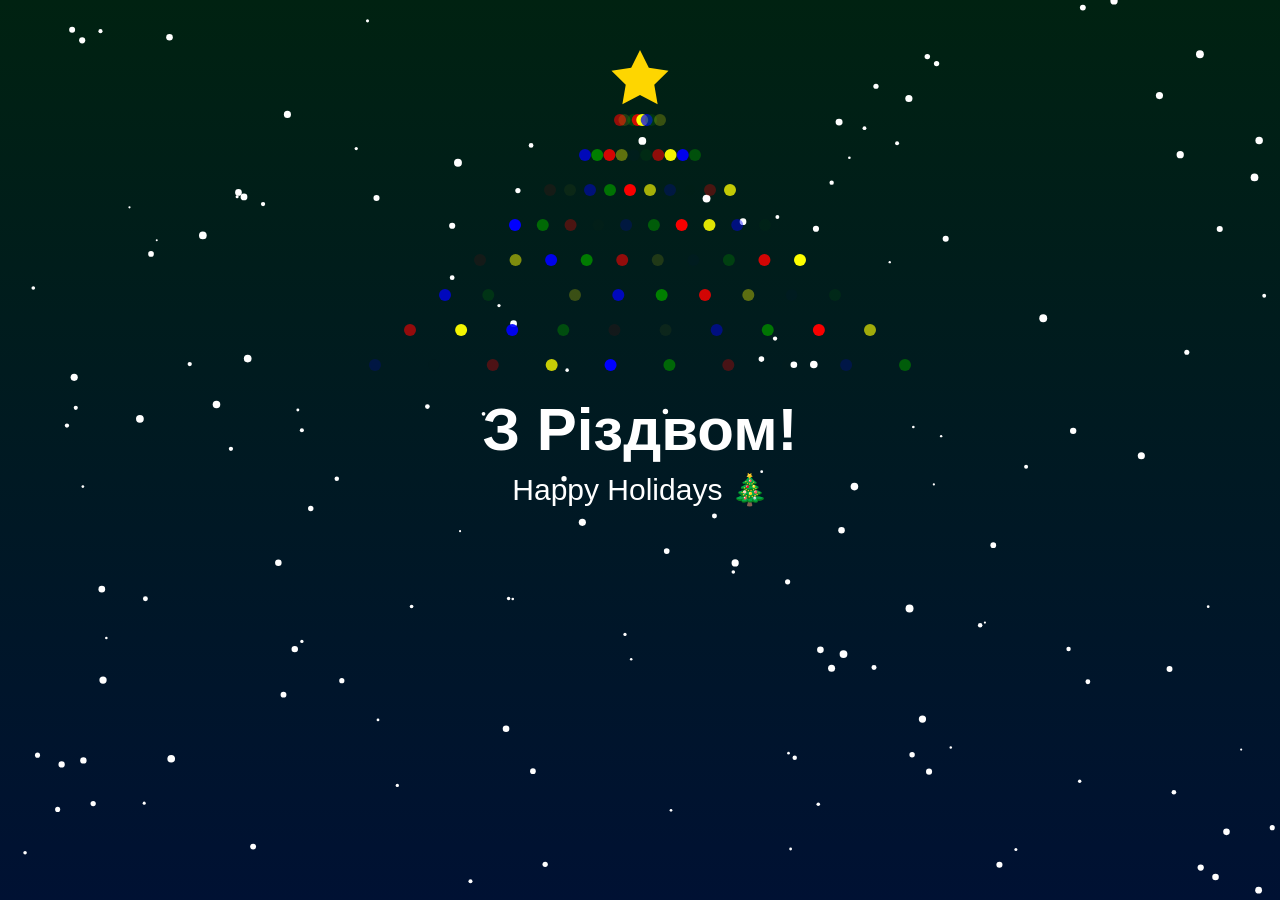
<file: EX-1/index.html>
<!DOCTYPE html>
<html lang="en">
<head>
    <meta charset="UTF-8">
    <meta name="viewport" content="width=device-width, initial-scale=1.0">
    <link rel="stylesheet" href="style.css">
    <title>HW-15-1</title>
</head>
<body>
    
    <canvas id="scene"></canvas>

    <script src="scrpit.js"></script>
</body>
</html>
</file>
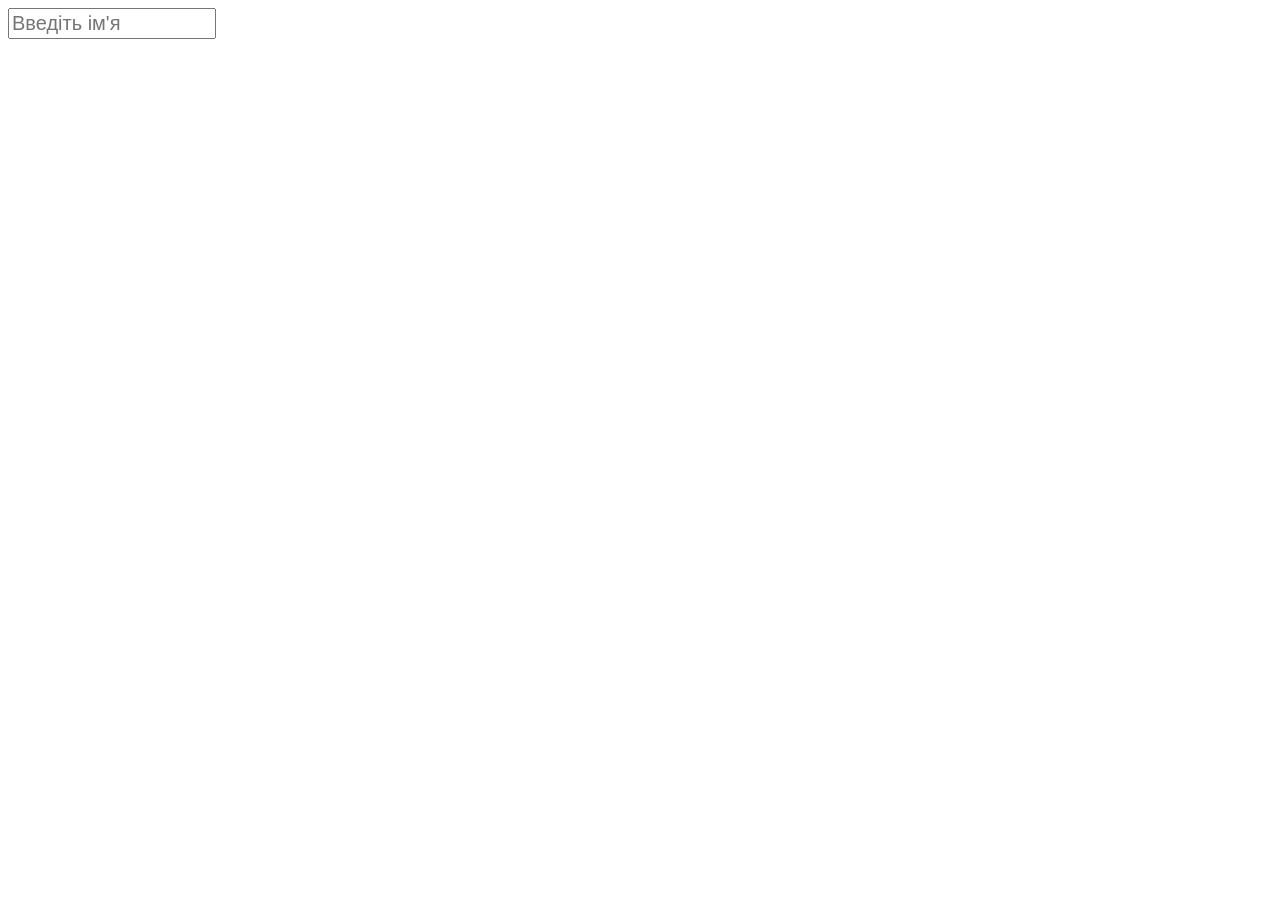
<file: EX-2/index.html>
<!DOCTYPE html>
<html lang="en">
<head>
    <meta charset="UTF-8">
    <meta name="viewport" content="width=device-width, initial-scale=1.0">
    <title>HW-14-2</title>
    <style>
        #name{
            width: 200px;
            height: 25px;
            font-size: 20px;
        }
        #error{
            color: red;
            font-size: 20px;
            font-family: Arial, Helvetica, sans-serif;
        }
    </style>
</head>
<body>
    
    <input type="text" id="name" placeholder="Введіть ім'я">
    <p id="error"></p>

    <script src="script.js"></script>
</body>
</html>
</file>
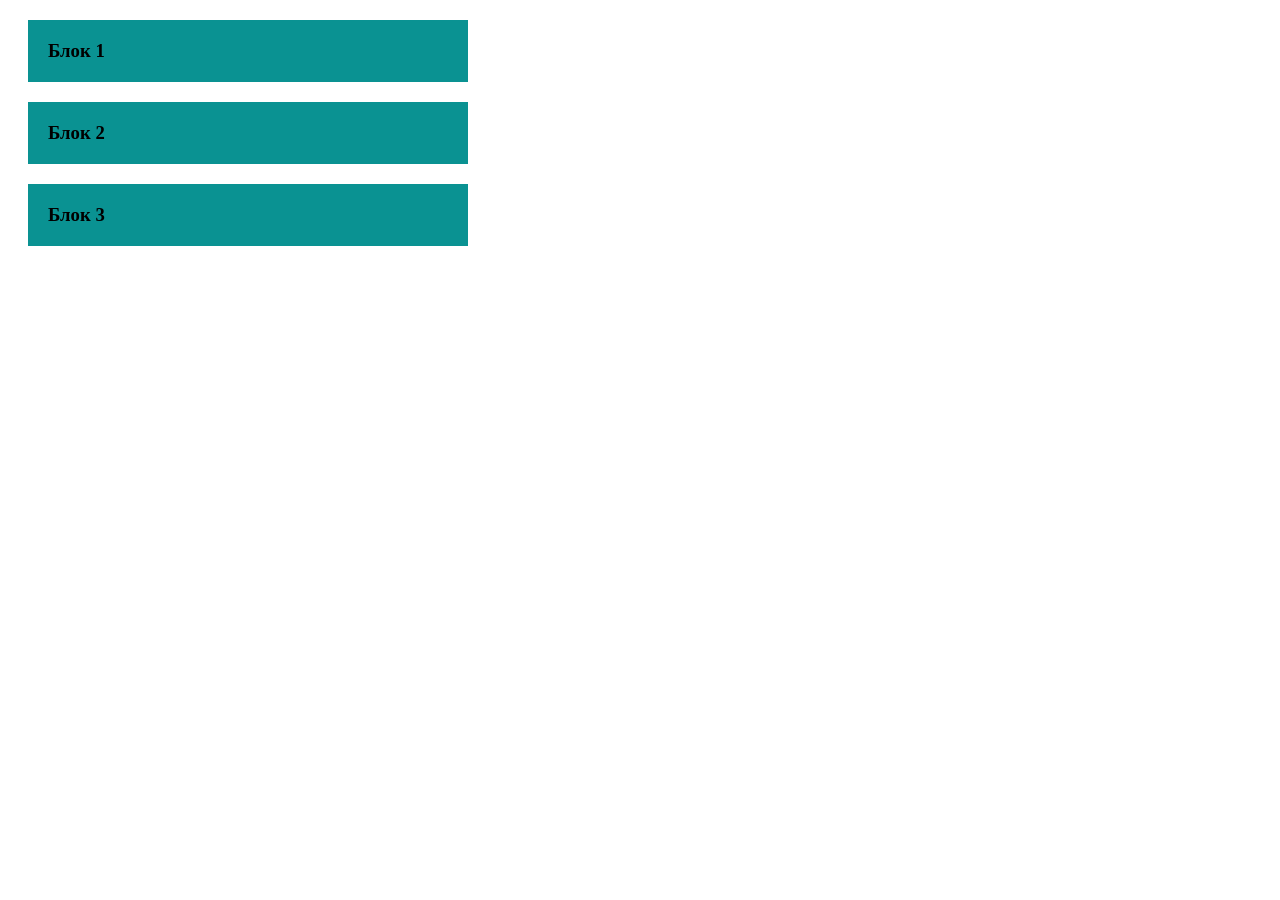
<file: EX-3/index.html>
<!DOCTYPE html>
<html lang="en">
<head>
    <meta charset="UTF-8">
    <meta name="viewport" content="width=device-width, initial-scale=1.0">
    <title>HW-14-3</title>
    <style>
        .title{
            width: 400px;
            height: auto;
            padding: 20px;
            background-color: rgb(10, 146, 146);
            margin: 0;
        }
        .content{
            display: none;
            width: 400px;
            height: auto;
            padding: 20px;
            background-color: rgb(38, 38, 163);
        }
        .block{
            margin: 20px;
        }
    </style>
</head>
<body>
    
    <div class="block">
        <h3 class="title">Блок 1</h3>
        <div class="content">Lorem ipsum dolor sit, amet consectetur adipisicing elit. Quaerat eos impedit consequuntur ipsam alias error sint officia non aut quidem optio facilis reiciendis fuga, perferendis, quam facere dolore sapiente cumque.</div>
    </div>

    <div class="block">
        <h3 class="title">Блок 2</h3>
        <div class="content">Lorem ipsum dolor sit amet consectetur adipisicing elit. Consectetur, autem officiis. Et, iusto cupiditate enim recusandae culpa neque dolorem maxime adipisci vitae pariatur illo delectus voluptatibus vel consequatur deserunt nam?</div>
    </div>

    <div class="block">
        <h3 class="title">Блок 3</h3>
        <div class="content">Lorem ipsum dolor, sit amet consectetur adipisicing elit. Adipisci illo reprehenderit esse odio vel hic, totam similique repellat non, doloremque repudiandae soluta maxime sapiente eos sit corrupti temporibus, voluptatem molestiae.</div>
    </div>

    <script src="scrpt.js"></script>
</body>
</html>
</file>
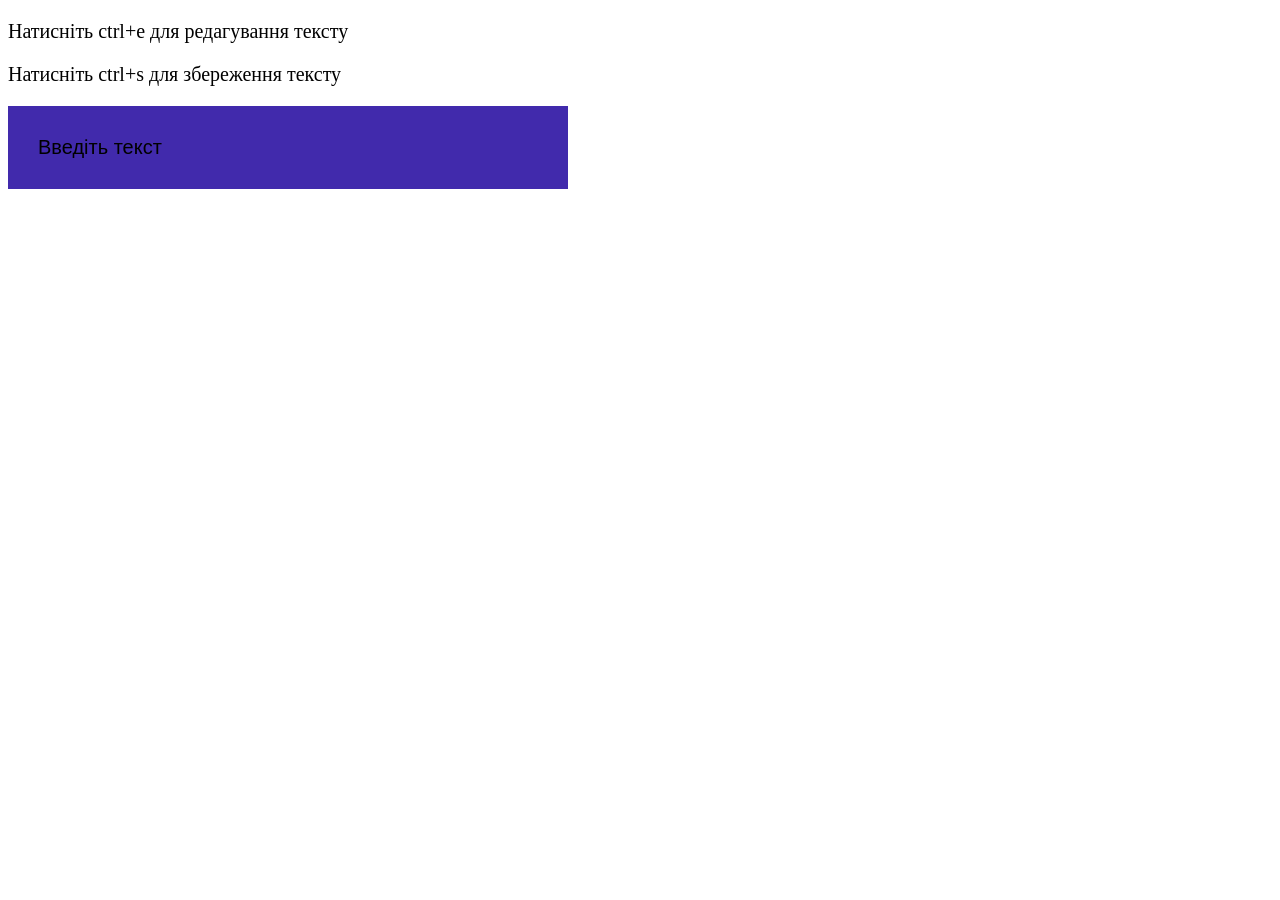
<file: EX-5/index.html>
<!DOCTYPE html>
<html lang="en">
<head>
    <meta charset="UTF-8">
    <meta name="viewport" content="width=device-width, initial-scale=1.0">
    <title>HW-14-5</title>
    <style>
        p{
            font-size: 20px;
        }
        #text{
            width: 500px;
            height: auto;
            padding: 30px;

            font-size: 20px;
            font-family: Arial, Helvetica, sans-serif;
        }
        div#text{
            padding: 30px;
            background-color: rgb(65, 42, 172);
        }
    </style>
</head>
<body>
    
    <p>Натисніть ctrl+e для редагування тексту</p>
    <p>Натисніть ctrl+s для збереження тексту</p>

    <div id="text">Введіть текст</div>

    <script src="script.js"></script>
</body>
</html>
</file>
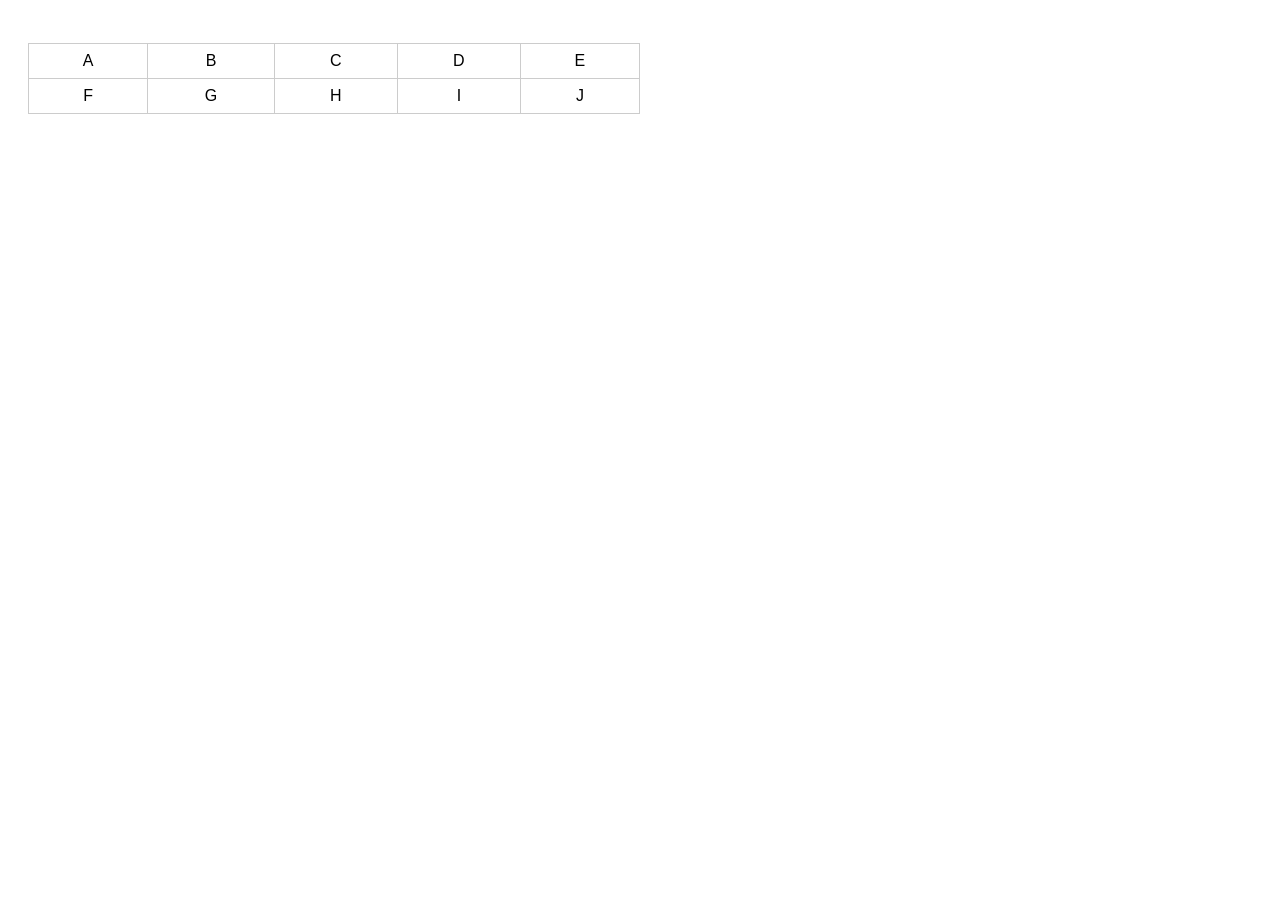
<file: EX-6/index.html>
<!DOCTYPE html>
<html lang="en">
<head>
    <meta charset="UTF-8">
    <meta name="viewport" content="width=device-width, initial-scale=1.0">
    <title>HW-14-6</title>
    <style>
        body {
            font-family: Arial, sans-serif;
            padding: 20px;
        }

        table {
            width: 50%;
            border-collapse: collapse;
            margin-top: 15px;
        }

        th, td {
            border: 1px solid #ccc;
            padding: 8px;
            text-align: center;
        }
    </style>
</head>
<body>
    
    <table>
        <tr> <td>A</td> <td>B</td> <td>C</td> <td>D</td> <td>E</td> </tr>
        <tr> <td>F</td> <td>G</td> <td>H</td> <td>I</td> <td>J</td> </tr>
    </table>

    <script src="script.js"></script>
</body>
</html>
</file>
<file: EX-1/style.css>
html, body {
    margin: 0;
    padding: 0;
    height: 100%;
    overflow: hidden;
}

#scene {
    width: 100vw;
    height: 100vh;
    display: block;
    background: linear-gradient(#021, #013);
}
</file>
